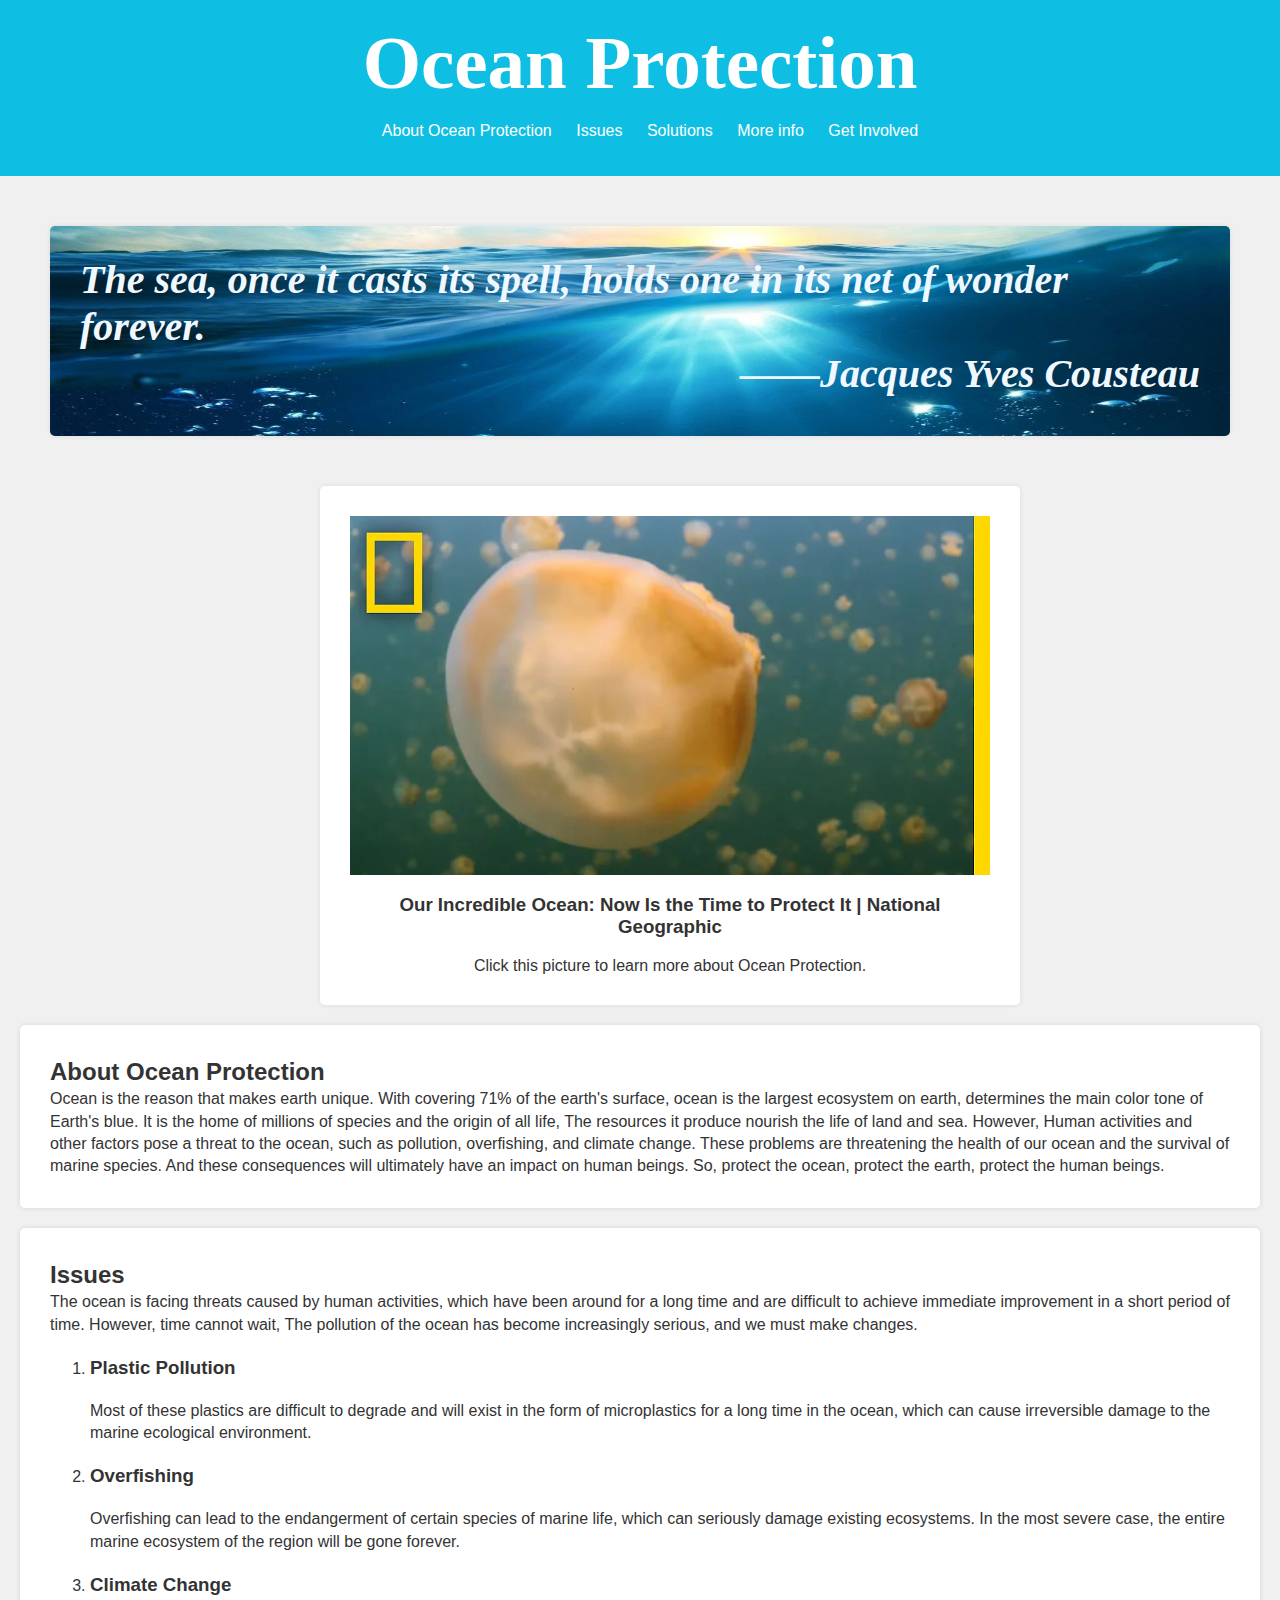
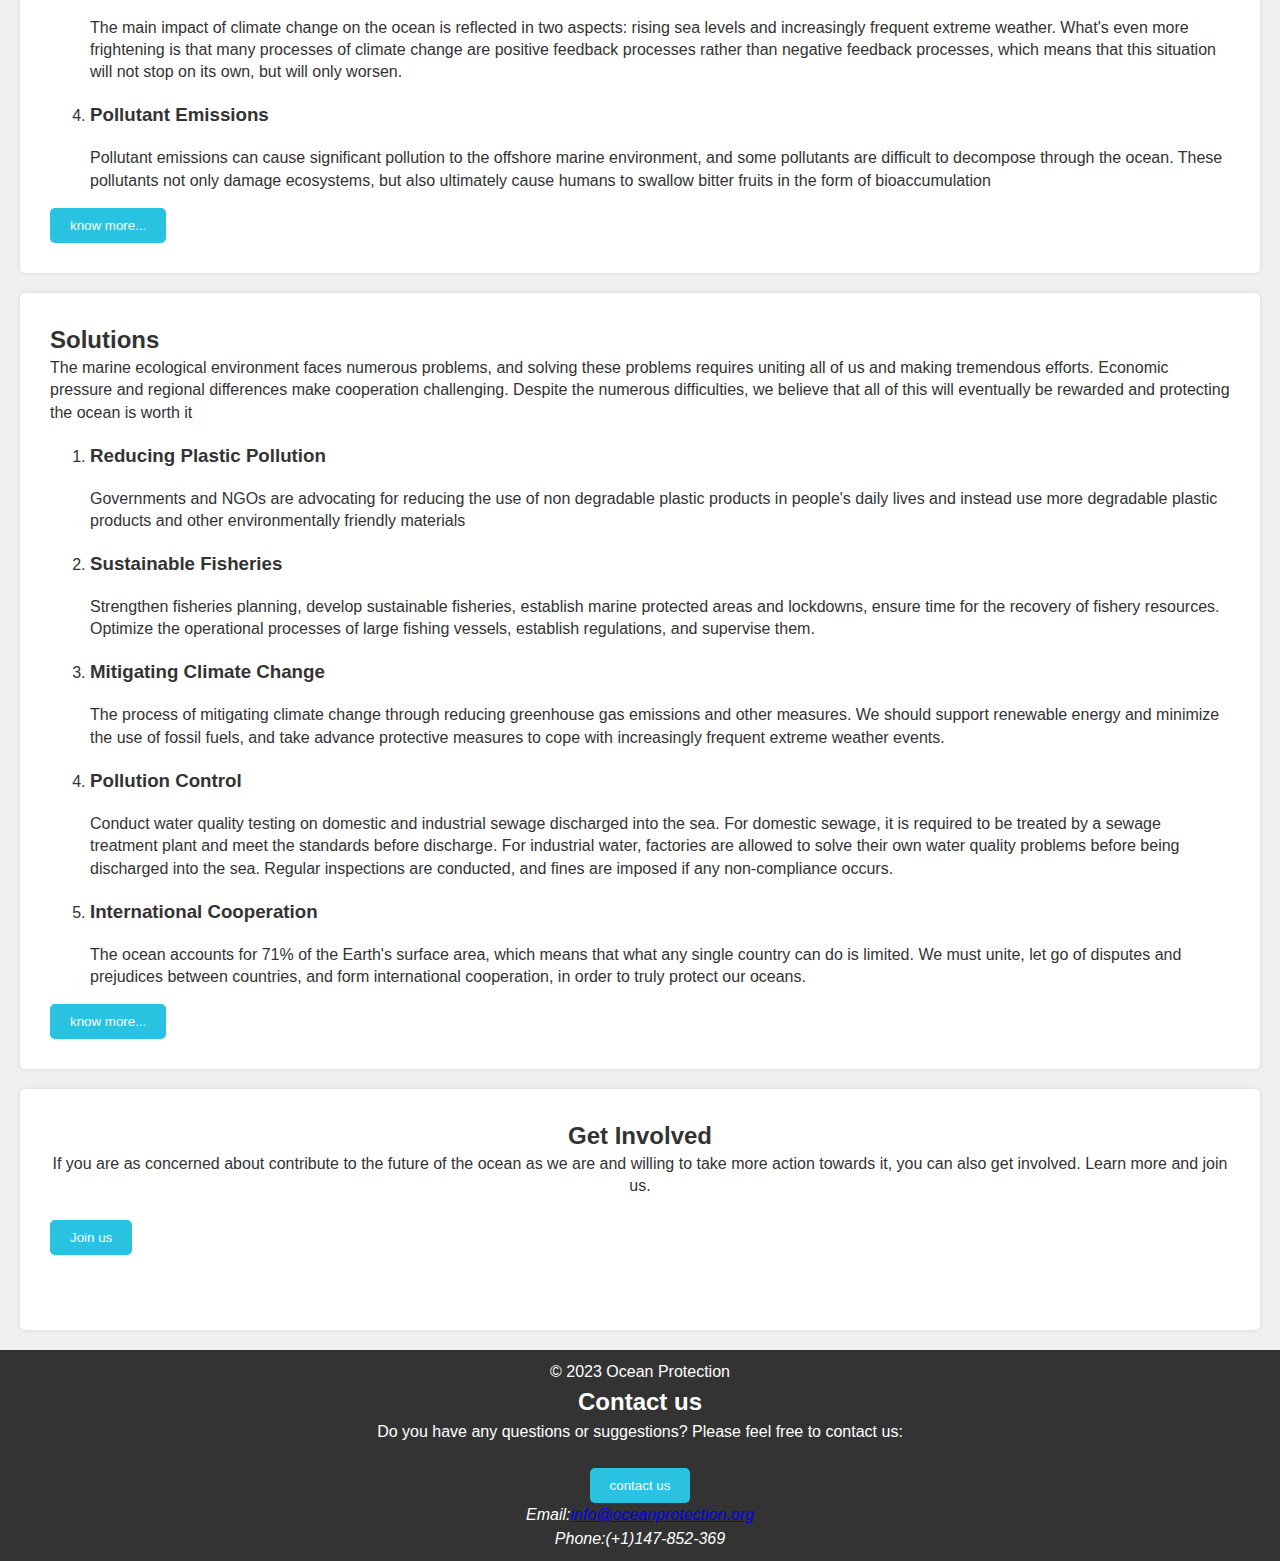
<file: index.html>
<!DOCTYPE html>
<html lang="en">
<head>
    <meta charset="UTF-8">
    <meta name="viewport" content="width=device-width, initial-scale=1.0">
    <title>Ocean Protection</title>
    <link rel="stylesheet" href="index.css">
</head>
<body>
    <header>
        <h1 class="indextitle">Ocean Protection</h1>
        <nav>
            <ul>
                <li><a href="#about">About Ocean Protection</a></li>
                <li><a href="#issues">Issues</a></li>
                <li><a href="#solutions">Solutions</a></li>
                <li><a href="aboutpage.html">More info</a></li>
                <li><a href="#get_involved">Get Involved</a></li>
            </ul>
        </nav>
    </header>

    <div id="quotebackground">
        <h1 class="quote">
            The sea, once it casts its spell, holds one in its net of wonder forever.<br>
        </h1>
        <h1 class="quote" id="name">
            ——Jacques Yves Cousteau            
        </h1>
    </div>

    <div class="video">
        <div class="imagecontainer">
            <a class="PIC" href="https://www.youtube.com/watch?v=o0AOkDpzNBM" target="_blank">
                <img src="OCEP.webp" alt="Ocean Protection" style="display: block; margin: 0 auto;">
            </a>
        </div>
        
        
        <h3 style="text-align: center;">
            Our Incredible Ocean: Now Is the Time to Protect It | National Geographic
        </h3>
        
        
        <p>
            Click this picture to learn more about Ocean Protection.
        </p>
    </div>

    <section id="about">
        <h2>About Ocean Protection</h2>
        <p>
            Ocean is the reason that makes earth unique. 
            With covering 71% of the earth's surface, ocean is the largest ecosystem on earth, determines the main color tone of Earth's blue. 
            It is the home of millions of species and the origin of all life, The resources it produce nourish the life of land and sea. 
            However, Human activities and other factors pose a threat to the ocean, such as pollution, overfishing, and climate change. 
            These problems are threatening the health of our ocean and the survival of marine species. 
            And these consequences will ultimately have an impact on human beings.
            So, protect the ocean, protect the earth, protect the human beings.
        </p>
        
    </section>

    <section id="issues">
        <h2>Issues</h2>
        <p>
            The ocean is facing threats caused by human activities, 
            which have been around for a long time and are difficult to achieve immediate improvement in a short period of time. 
            However, time cannot wait, The pollution of the ocean has become increasingly serious, and we must make changes.
        </p>

        
        <ol>
            <li>
                <h3>Plastic Pollution</h3>
                <p>
                    Most of these plastics are difficult to degrade and will exist in the form of microplastics for a long time in the ocean, 
                    which can cause irreversible damage to the marine ecological environment.
                </p>
            </li>
            <li>
                <h3>Overfishing</h3>
                <p>
                    Overfishing can lead to the endangerment of certain species of marine life, which can seriously damage existing ecosystems. 
                    In the most severe case, the entire marine ecosystem of the region will be gone forever.
                </p>
            </li>
            <li>
                <h3>Climate Change</h3>
                <p>
                    The main impact of climate change on the ocean is reflected in two aspects: rising sea levels and increasingly frequent extreme weather. 
                    What's even more frightening is that many processes of climate change are positive feedback processes rather than negative feedback processes, which means that this situation will not stop on its own, but will only worsen.
                </p>
            </li>
            <li>
                <h3>Pollutant Emissions</h3>
                <p>
                    Pollutant emissions can cause significant pollution to the offshore marine environment, and some pollutants are difficult to decompose through the ocean. 
                    These pollutants not only damage ecosystems, but also ultimately cause humans to swallow bitter fruits in the form of bioaccumulation
                </p>
            </li>
        </ol>
        <form action="aboutpage.html">
            <button class="direct" type="submit">
                know more...
            </button>
        </form>
            
    </section>

    <section id="solutions">
        <h2>Solutions</h2>
        <p>
            The marine ecological environment faces numerous problems, and solving these problems requires uniting all of us and making tremendous efforts. 
            Economic pressure and regional differences make cooperation challenging. 
            Despite the numerous difficulties, we believe that all of this will eventually be rewarded and protecting the ocean is worth it
        </p>
        
        <ol>
            <li>
                <h3>Reducing Plastic Pollution</h3>
                <p>
                    Governments and NGOs are advocating for reducing the use of non degradable plastic products in people's daily lives 
                    and instead use more degradable plastic products and other environmentally friendly materials
                </p>
            </li>
            <li>
                <h3>Sustainable Fisheries</h3>
                <p>
                    Strengthen fisheries planning, develop sustainable fisheries, establish marine protected areas and lockdowns, ensure time for the recovery of fishery resources. 
                    Optimize the operational processes of large fishing vessels, establish regulations, and supervise them.
                </p>
            </li>
            <li>
                <h3>Mitigating Climate Change</h3>
                <p>
                    The process of mitigating climate change through reducing greenhouse gas emissions and other measures. 
                    We should support renewable energy and minimize the use of fossil fuels, and take advance protective measures to cope with increasingly frequent extreme weather events.
                </p>
            </li>
            <li>
                <h3>Pollution Control</h3>
                <p>
                    Conduct water quality testing on domestic and industrial sewage discharged into the sea. 
                    For domestic sewage, it is required to be treated by a sewage treatment plant and meet the standards before discharge. 
                    For industrial water, factories are allowed to solve their own water quality problems before being discharged into the sea. 
                    Regular inspections are conducted, and fines are imposed if any non-compliance occurs.
                </p>
            </li>
            <li>
                <h3>International Cooperation</h3>
                <p>
                    The ocean accounts for 71% of the Earth's surface area, which means that what any single country can do is limited. 
                    We must unite, let go of disputes and prejudices between countries, and form international cooperation, in order to truly protect our oceans.
                </p>
            </li>
        </ol>
        <form action="aboutpage.html">
            <button class="direct" type="submit">
                know more...
            </button>
        </form>
            
        
    </section>

    <section id="get_involved">
        <h2 class="foot">Get Involved</h2>
        <p class="foot">
            If you are as concerned about contribute to the future of the ocean as we are and willing to take more action towards it, you can also get involved.
            Learn more and join us.
            <br>
            <br>
        </p>
        
        <div>
            <form action="contactpage.html">
                <button class="contact" type="submit">
                    Join us
                </button>
            </form>
        </div>
        <br>
        
        
        <br>
    </section>

        <footer>
            <p>&copy; 2023 Ocean Protection</p>
            <h2>Contact us</h2>
            <p>
                Do you have any questions or suggestions? Please feel free to contact us:
            </p>

            <br>
            <form action="contactpage.html">
                <button class="contact" type="submit">
                    contact us
                </button>
            </form>
            
        
            <address>
                <p>Email:<a href="mailto:info@oceanprotection.org">info@oceanprotection.org</a></p>
                <p>Phone:(+1)147-852-369</p>
            </address>
        </footer>
</body>
</html>
</file>
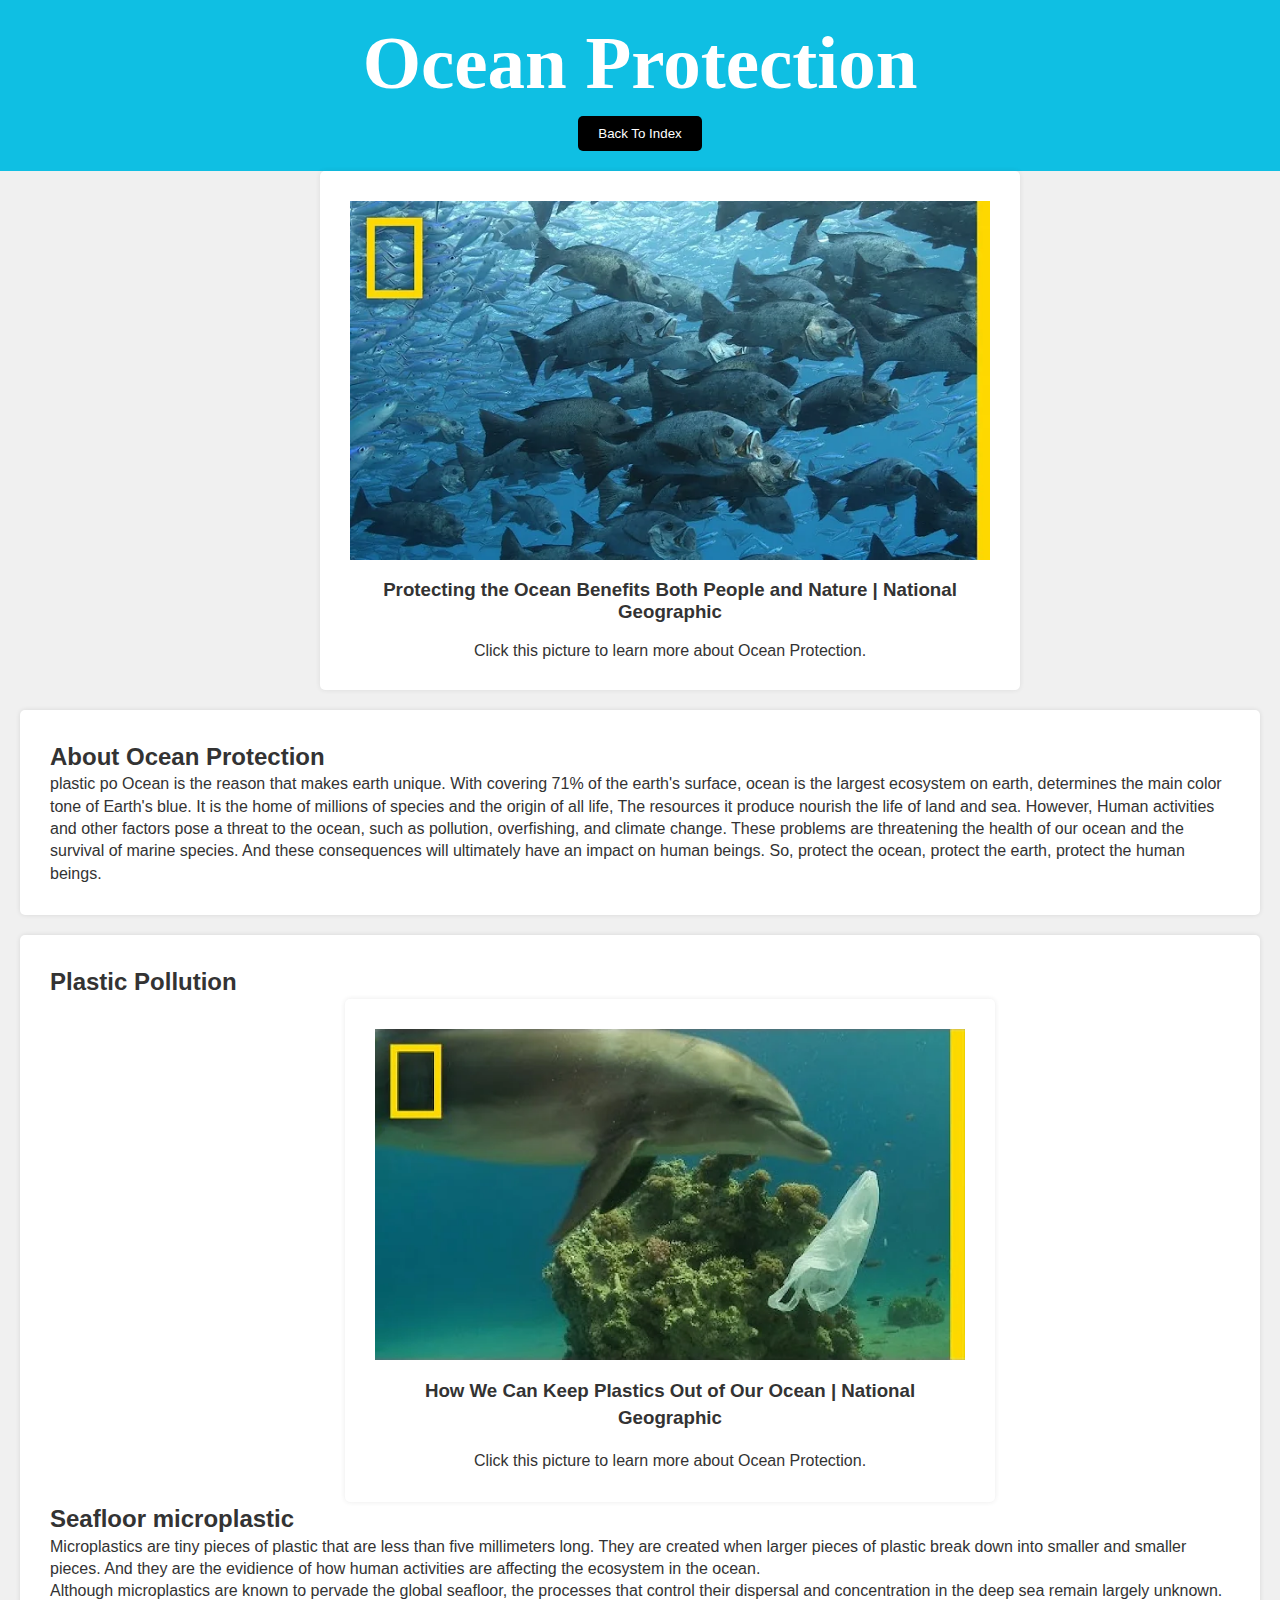
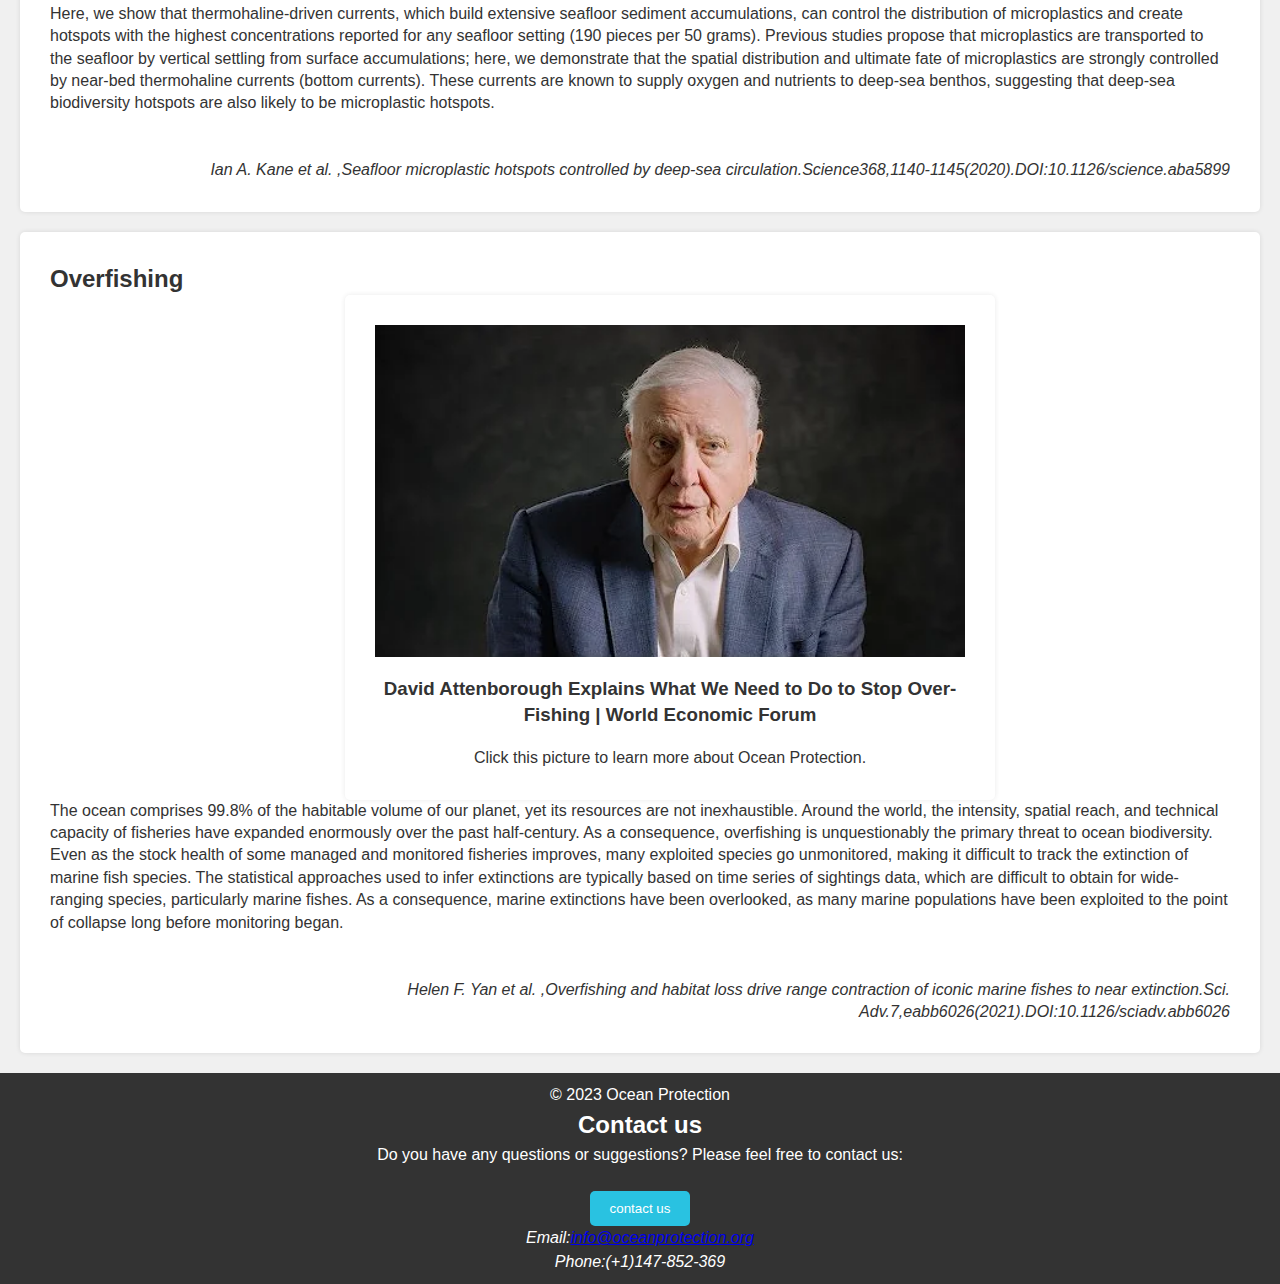
<file: aboutpage.html>
<!DOCTYPE html>
<html lang="en">
<head>
    <meta charset="UTF-8">
    <meta name="viewport" content="width=device-width, initial-scale=1.0">
    <title>About</title>
    <link rel="stylesheet" href="general.css">
</head>

<body>
    <header>
        <h1 class="indextitle">Ocean Protection</h1>
        <form action="index.html">
            <button class="index" type="submit">
                Back To Index
            </button>
        </form>
    </header>

    <div class="video">
        <div class="imagecontainer">
            <a class="PIC" href="https://www.youtube.com/watch?v=641XDlElxJY" target="_blank">
                <img src="PTOB.webp" alt="Ocean Protection" style="display: block; margin: 0 auto;">
            </a>
        </div>
    
        
        <h3 style="text-align: center;">
            Protecting the Ocean Benefits Both People and Nature | National Geographic
        </h3>
        
        
        <p>
            Click this picture to learn more about Ocean Protection.
        </p>
    </div>


    <section id="about">
        <h2>About Ocean Protection</h2>
        <p>plastic po
            Ocean is the reason that makes earth unique. 
            With covering 71% of the earth's surface, ocean is the largest ecosystem on earth, determines the main color tone of Earth's blue. 
            It is the home of millions of species and the origin of all life, The resources it produce nourish the life of land and sea. 
            However, Human activities and other factors pose a threat to the ocean, such as pollution, overfishing, and climate change. 
            These problems are threatening the health of our ocean and the survival of marine species. 
            And these consequences will ultimately have an impact on human beings.
            So, protect the ocean, protect the earth, protect the human beings.
        </p>
    </section>

    <section id="Plastic_Pollution">
        <h2>Plastic Pollution</h2>

        <div class="video">
            <div class="imagecontainer">
                <a class="PIC" href="https://www.youtube.com/watch?v=HQTUWK7CM-Y" target="_blank">
                    <img src="PLAS.webp" alt="Plastic Pollution" style="display: block; margin: 0 auto;">
                </a>
            </div>
            
            <h3 style="text-align: center;">
                How We Can Keep Plastics Out of Our Ocean | National Geographic
            </h3>
            
            
            <p>
                Click this picture to learn more about Ocean Protection.
            </p>
        </div>

        <h2>Seafloor microplastic</h2>
        <p class="content">
            Microplastics are tiny pieces of plastic that are less than five millimeters long. 
            They are created when larger pieces of plastic break down into smaller and smaller pieces. 
            And they are the evidience of how human activities are affecting the ecosystem in the ocean.
        </p>

        <p class="content">
            Although microplastics are known to pervade the global seafloor, 
            the processes that control their dispersal and concentration in the deep sea remain largely unknown. 
            Here, we show that thermohaline-driven currents, which build extensive seafloor sediment accumulations, 
            can control the distribution of microplastics and create hotspots with the highest concentrations reported for any seafloor setting (190 pieces per 50 grams). 
            Previous studies propose that microplastics are transported to the seafloor by vertical settling from surface accumulations; 
            here, we demonstrate that the spatial distribution and ultimate fate of microplastics are strongly controlled by near-bed thermohaline currents (bottom currents). 
            These currents are known to supply oxygen and nutrients to deep-sea benthos, 
            suggesting that deep-sea biodiversity hotspots are also likely to be microplastic hotspots.
        </p>
        <br>
        <br>
        <p class="citation">
            Ian A. Kane et al. ,Seafloor microplastic hotspots controlled by deep-sea circulation.Science368,1140-1145(2020).DOI:10.1126/science.aba5899
        </p>
    </section>

    <section>
        <h2>Overfishing</h2>

        <div class="video">
            <div class="imagecontainer">
                <a class="PIC" href="https://www.youtube.com/watch?v=og8N-EslUPQ" target="_blank">
                    <img src="OVERF.webp" alt="Overfishing" style="display: block; margin: 0 auto;">
                </a>
            </div>
            
            <h3 style="text-align: center;">
                David Attenborough Explains What We Need to Do to Stop Over-Fishing | World Economic Forum
            </h3>
            
            <p>
                Click this picture to learn more about Ocean Protection.
            </p>
        </div>

        <p class="content">
            The ocean comprises 99.8% of the habitable volume of our planet, yet its resources are not inexhaustible. 
            Around the world, the intensity, spatial reach, and technical capacity of fisheries have expanded enormously over the past half-century. 
            As a consequence, overfishing is unquestionably the primary threat to ocean biodiversity. 
            Even as the stock health of some managed and monitored fisheries improves, many exploited species go unmonitored, making it difficult to track the extinction of marine fish species. 
            The statistical approaches used to infer extinctions are typically based on time series of sightings data, which are difficult to obtain for wide-ranging species, particularly marine fishes. 
            As a consequence, marine extinctions have been overlooked, as many marine populations have been exploited to the point of collapse long before monitoring began.
        </p>
        <br>
        <br>
        <p class="citation">
            Helen F. Yan et al. ,Overfishing and habitat loss drive range contraction of iconic marine fishes to near extinction.Sci. Adv.7,eabb6026(2021).DOI:10.1126/sciadv.abb6026
        </p>
    </section>

    <footer>
        <p>&copy; 2023 Ocean Protection</p>
        <h2>Contact us</h2>
        <p>
            Do you have any questions or suggestions? Please feel free to contact us:
        </p>
        <br>
        <form action="contactpage.html">
            <button class="contact" type="submit">
                contact us
            </button>
        </form>
        
        <address>
            <p>Email:<a href="mailto:info@oceanprotection.org">info@oceanprotection.org</a></p>
            <p>Phone:(+1)147-852-369</p>
        </address>
    </footer>

</body>
</html>
</file>
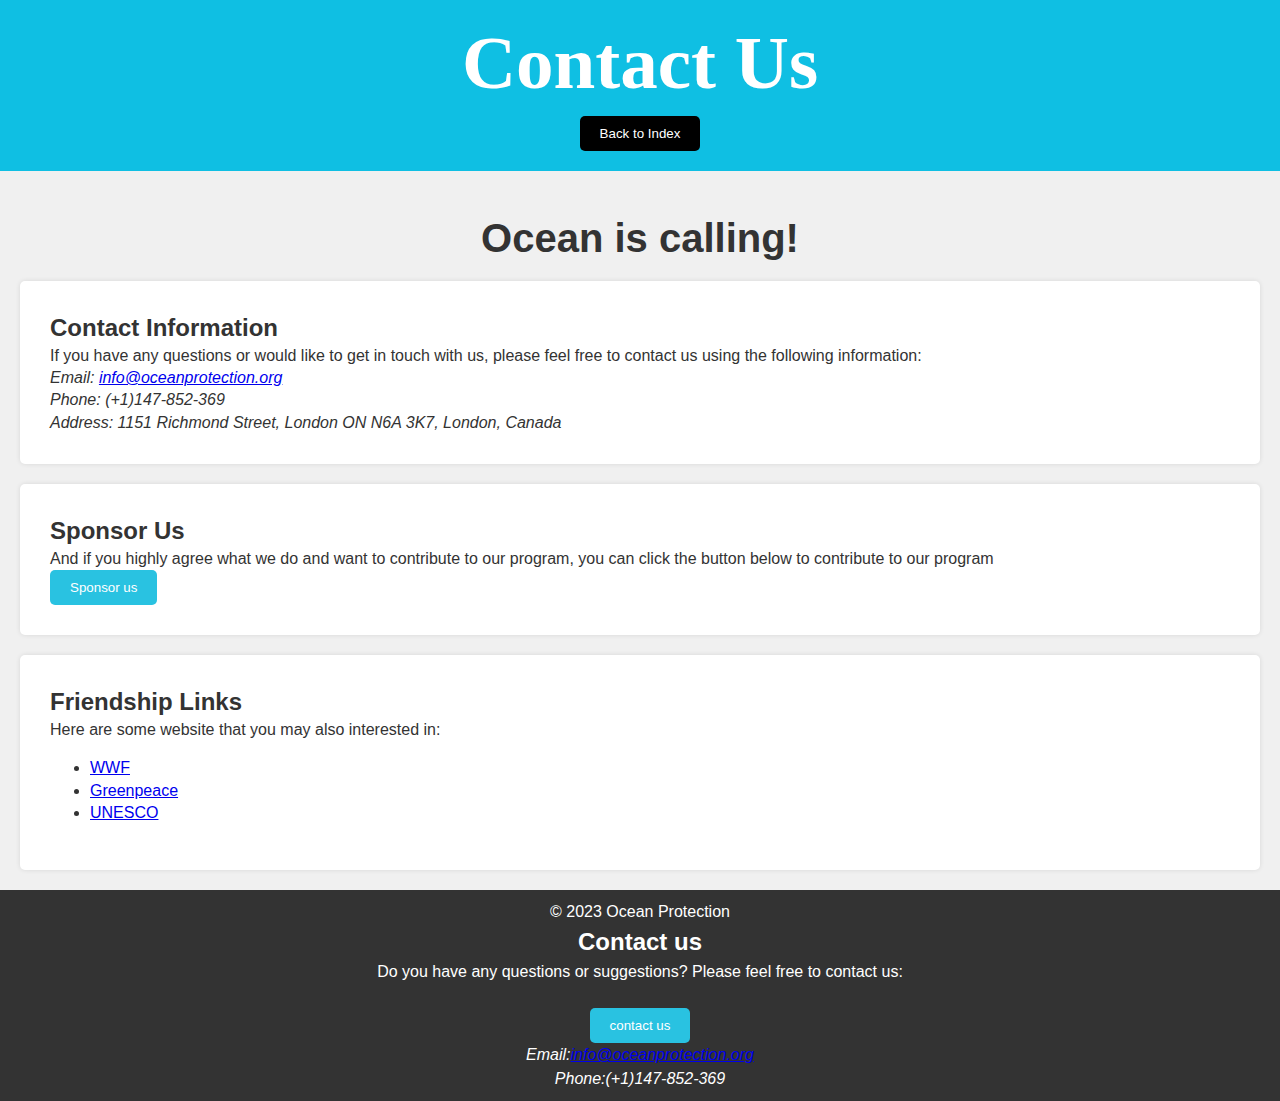
<file: contactpage.html>
<!DOCTYPE html>
<html lang="en">
<head>
    <meta charset="UTF-8">
    <meta name="viewport" content="width=device-width, initial-scale=1.0">
    <title>Contact Us</title>
    <link rel="stylesheet" href="general.css">
</head>
<body>
    <header>
        <h1>Contact Us</h1>
        <form action="index.html">
            <button class="index" type="submit">
                Back to Index
            </button>
        </form>

    </header>
        <div>
            <h1 style="text-align: center; font-size: 40px;">
                <br>
                Ocean is calling!
            </h1>
        </div>

        <section>
            <h2>Contact Information</h2>
            <p>If you have any questions or would like to get in touch with us, please feel free to contact us using the following information:</p>
            <address>
                <p>Email: <a href="mailto:info@oceanprotection.org">info@oceanprotection.org</a></p>
                <p>Phone: (+1)147-852-369</p>
                <p>Address: 1151 Richmond Street, London ON N6A 3K7, London, Canada</p>
            </address>
        </section>

        <section class="sponsor">
            <h2>Sponsor Us</h2>
            <p>And if you highly agree what we do and want to contribute to our program, you can click the button below to contribute to our program</p>
            <form action="mailto:info@oceanprotection.org">
                <button class="sponser" type="submit">
                    Sponsor us
                </button>
            </form>
        </section>

        <section class="links">
            <h2>Friendship Links</h2>
            <p>Here are some website that you may also interested in:</p>
            <ul>
                <li><a href="https://www.worldwildlife.org/">WWF</a></li>
                <li><a href="https://www.greenpeace.org/canada/">Greenpeace</a></li>
                <li><a href="https://www.unesco.org/">UNESCO</a></li>
            </ul>
        </section>

        <footer>
            <p>&copy; 2023 Ocean Protection</p>
            <h2>Contact us</h2>
            <p>
                Do you have any questions or suggestions? Please feel free to contact us:
            </p>
            <br>
            <form action="contactpage.html">
                <button class="contact" type="submit">
                    contact us
                </button>
            </form>
            
            <address>
                <p>Email:<a href="mailto:info@oceanprotection.org">info@oceanprotection.org</a></p>
                <p>Phone:(+1)147-852-369</p>
            </address>
        </footer>
</body>
</html>
</file>
<file: index.css>
body, h1, h2, p {
    margin: 0;
    padding: 0;
}

body {
    background-color: #f0f0f0;
    color: #333;
    font-family: Arial, sans-serif;
}

header {
    background-color: #0fbfe3;
    color: #fff;
    padding: 20px;
    text-align: center;
}

header h1 {
    font-size: 75px;
    margin-bottom: 10px;
    font-family: 'Times New Roman', Times, serif;
    font-weight: bold;
}

header ul {
    list-style: none;
}

header li {
    display: inline;
    margin-right: 20px;
}

header a {
    color: #fff;
    text-decoration: none;
}

#quotebackground{
    height: 150px;
    margin: 50px;
    background-image: url('QUOTEBG.jpg');
    background-size: 100% 100%;
    background-position: center;
    padding: 30px;
    border-radius: 5px;
    box-shadow: 0 0 5px rgba(50, 50, 50, 0.1);
}

h1.quote{
    font-family: "Calisto MT", "Bookman Old Style", Bookman, "Goudy Old Style", Garamond, "Hoefler Text", "Bitstream Charter", Georgia, serif;
    font-style: italic;
    font-size: 40px;
    color: aliceblue;
}

#name{
    text-align: right;
}
div.video{
    text-align: center;
    background-color: #fff;
    padding: 30px;
    margin: 20px;
    border-radius: 5px;
    box-shadow: 0 0 5px rgba(50, 50, 50, 0.1);
    width: 50%; 
    margin: 0 25%; 
}

div.imagecontainer img{
    width: 100%;
    height: auto;
}

section {
    background-color: #fff;
    padding: 30px;
    margin: 20px;
    border-radius: 5px;
    box-shadow: 0 0 5px rgba(0, 0, 0, 0.1);
    line-height: 1.4;
}

button {
    background-color: #29c2e1;
    color: #fff;
    border: none;
    padding: 10px 20px;
    border-radius: 5px;
    cursor: pointer;
    text-decoration: none;
}

button a {
    color: #fff;
    text-decoration: none;
}

.foot{
    text-align: center;
}

footer {
    text-align: center;
    background-color: #333;
    color: #fff;
    padding: 10px;
    line-height: 1.5;
}
</file>
<file: general.css>
body, h1, h2, p {
    margin: 0;
    padding: 0;
}

body {
    background-color: #f0f0f0;
    color: #333;
    font-family: Arial, sans-serif;
}

header {
    background-color: #0fbfe3;
    color: #fff;
    padding: 20px;
    text-align: center;
}

header h1 {
    font-size: 75px;
    margin-bottom: 10px;
    font-family: 'Times New Roman', Times, serif;
    font-weight: bold;
}

header ul {
    list-style: none;
}

header li {
    display: inline;
    margin-right: 20px;
}

header a {
    color: #fff;
    text-decoration: none;
}

#quotebackground{
    height: 150px;
    margin: 50px;
    background-image: url('QUOTEBG.jpg');
    background-size: 100% 100%;
    background-position: center;
    padding: 30px;
    border-radius: 5px;
    box-shadow: 0 0 5px rgba(50, 50, 50, 0.1);
}

h1.quote{
    font-family: "Calisto MT", "Bookman Old Style", Bookman, "Goudy Old Style", Garamond, "Hoefler Text", "Bitstream Charter", Georgia, serif;
    font-style: italic;
    font-size: 40px;
    color: aliceblue;
}

#name{
    text-align: right;
}
form.MIDBUTTONS{
    text-align: center;
}
form.MIDBUTTONS button{
    text-align: center;
}
div.video{
    text-align: center;
    background-color: #fff;
    padding: 30px;
    margin: 20px;
    border-radius: 5px;
    box-shadow: 0 0 5px rgba(50, 50, 50, 0.1);
    width: 50%; 
    margin: 0 25%; 
}
div.imagecontainer img{
    width: 100%;
    height: auto;
}

section {
    background-color: #fff;
    padding: 30px;
    margin: 20px;
    border-radius: 5px;
    box-shadow: 0 0 5px rgba(0, 0, 0, 0.1);
    line-height: 1.4;
}

button {
    background-color: #29c2e1;
    color: #fff;
    border: none;
    padding: 10px 20px;
    border-radius: 5px;
    cursor: pointer;
    text-decoration: none;
}
button.index{
    background-color: #000000;
}

button a {
    color: #fff;
    text-decoration: none;
}
p.content{
    font-size: medium;
}
p.citation{
    text-align: right;
    font-style: italic;
}
.foot{
    text-align: center;
}

footer {
    text-align: center;
    background-color: #333;
    color: #fff;
    padding: 10px;
    line-height: 1.5;
}
</file>
